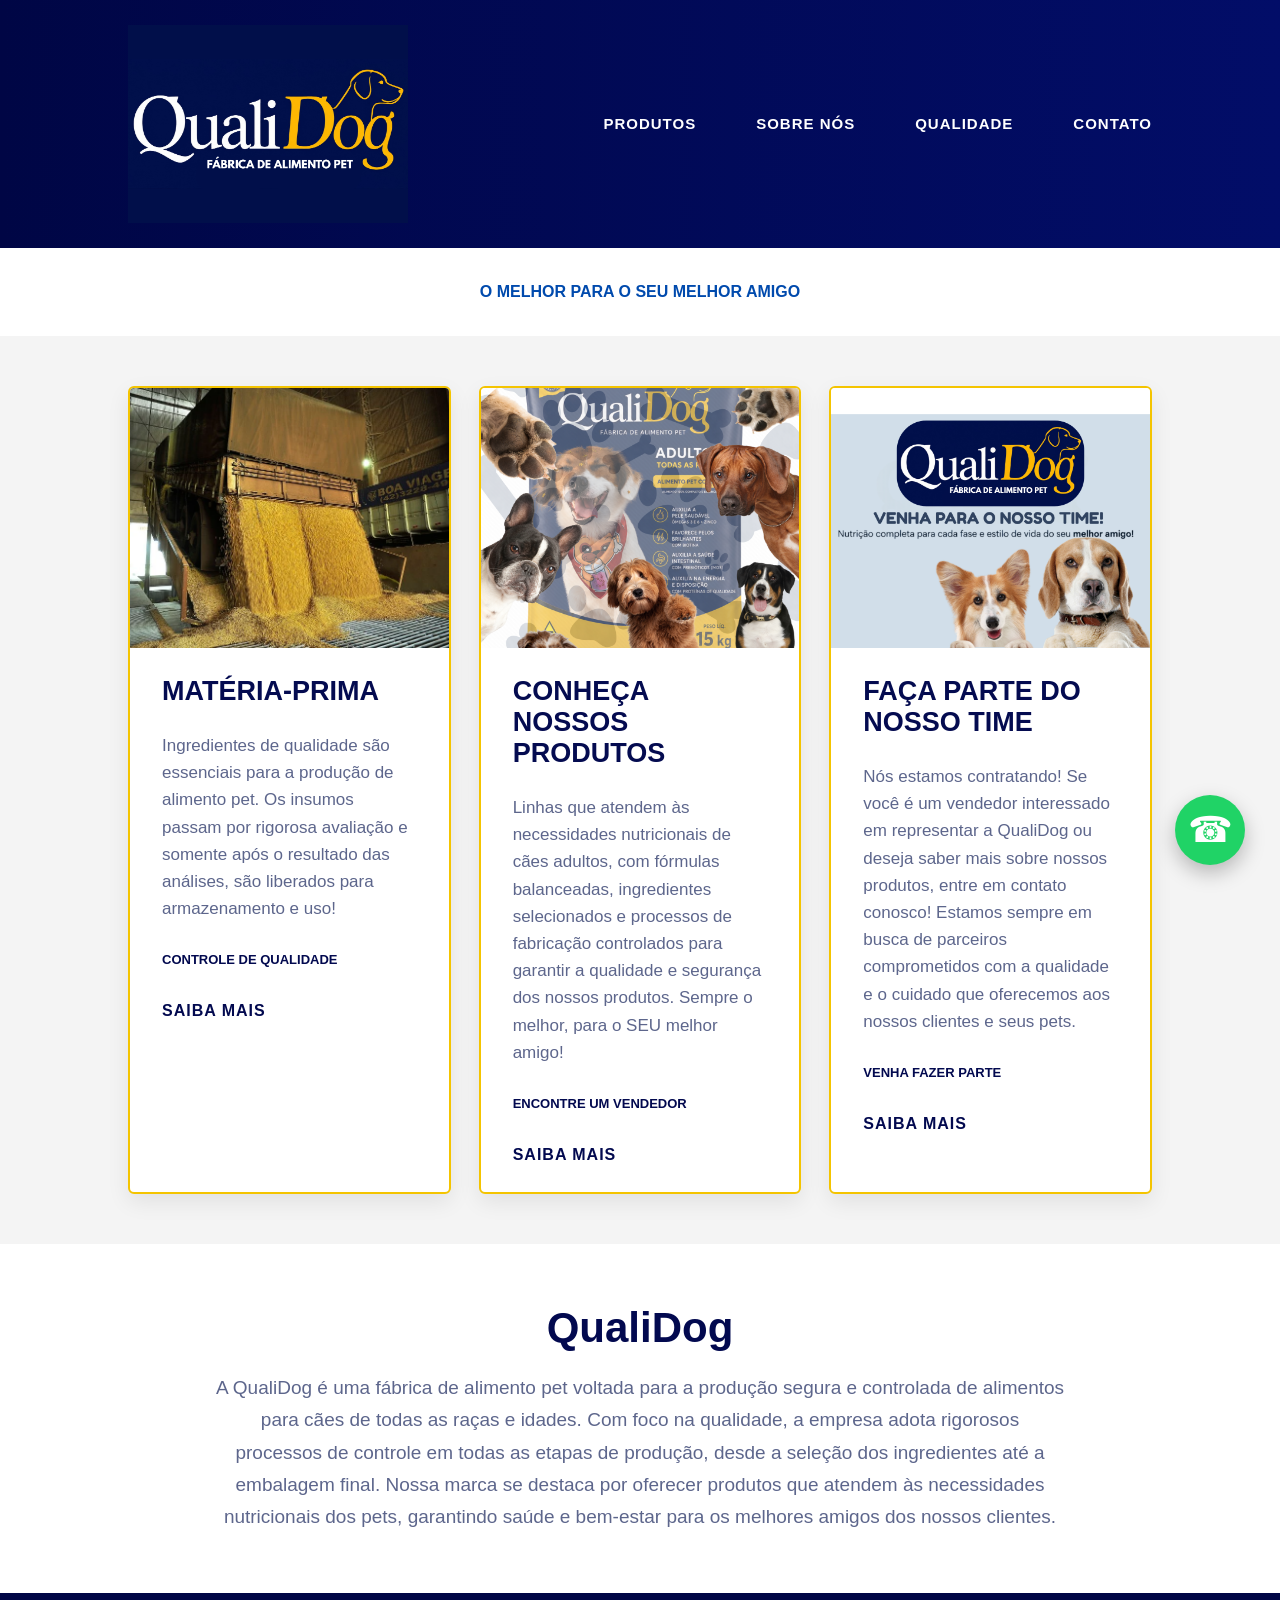
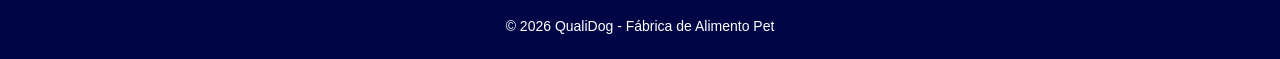
<file: index.html>
<!DOCTYPE html>
<html lang="pt-BR">
<head>
  <meta charset="UTF-8" />
  <meta name="viewport" content="width=device-width, initial-scale=1.0" />
  <title>QualiDog | Fábrica de Alimento Pet</title>

  <link rel="stylesheet" href="style.css" />
</head>
<body>

  <header class="topo">
    <div class="container header-content">
      <img src="logo.png" alt="Logo QualiDog" class="logo">

      <nav>
        <a href="produtos.html">PRODUTOS</a>
        <a href="sobre.html">SOBRE NÓS</a>
        <a href="qualidade.html">QUALIDADE</a>
        <a href="contato.html">CONTATO</a>
      </nav>
    </div>
  </header>

  <section class="breadcrumb">
    <span>O MELHOR PARA O SEU MELHOR AMIGO</span>
  </section>

  <main class="container" id="processos">
    <section class="cards">

      <div class="card">
        <img src="recepção.jpg" alt="MATÉRIA-PRIMA">
        <div class="conteudo">
          <h2>MATÉRIA-PRIMA</h2>
          <p>
            Ingredientes de qualidade são essenciais para a produção de alimento pet. Os insumos passam por rigorosa avaliação e somente após o resultado das análises, são liberados para armazenamento e uso!
                  </p>
          <span>CONTROLE DE QUALIDADE</span>
          <a href="controle de qualidade.html"> SAIBA MAIS </a>
        </div>
      </div>

      <div class="card">
        <img src="linhas.png" alt="ARMAZENAMENTO ">
        <div class="conteudo">
          <h2>CONHEÇA NOSSOS PRODUTOS </h2>
          <p> Linhas que atendem às necessidades nutricionais de cães adultos, com fórmulas balanceadas, ingredientes selecionados e processos de fabricação controlados para garantir a qualidade e segurança dos nossos produtos. Sempre o melhor, para o SEU melhor amigo!
          </p>
            
          <span> ENCONTRE UM VENDEDOR</span>
          <a href="vendedores.html">SAIBA MAIS</a>
        </div>
      </div>

      <div class="card">
        <img src="venha.png" alt="FAÇA PARTE DESSE TIME">
        <div class="conteudo">
          <h2>FAÇA PARTE DO NOSSO TIME</h2>
          <p>
            Nós estamos contratando!
            Se você é um vendedor interessado em representar a QualiDog ou deseja saber mais sobre nossos produtos, entre em contato conosco! Estamos sempre em busca de parceiros comprometidos com a qualidade e o cuidado que oferecemos aos nossos clientes e seus pets.
            </p>
        
           
          <span>VENHA FAZER PARTE</span>
          <a href="colaboradores.html">SAIBA MAIS</a>
        </div>
      </div>

    </section>
  </main>

  <section class="sobre" id="qualidade">
    <div class="container">
      <h1>QualiDog</h1>
      <p>
        A QualiDog é uma fábrica de alimento pet voltada para a produção segura e controlada de alimentos para cães de todas as raças e idades. Com foco na qualidade, a empresa adota rigorosos processos de controle em todas as etapas de produção, desde a seleção dos ingredientes até a embalagem final. Nossa marca se destaca por oferecer produtos que atendem às necessidades nutricionais dos pets, garantindo saúde e bem-estar para os melhores amigos dos nossos clientes.
      </p>
    </div>
  </section>

  <a class="whatsapp" href="https://wa.me/5535998294980" target="_blank">
    ☎
  </a>

  <footer id="contato">
    <p>© 2026 QualiDog - Fábrica de Alimento Pet</p>
  </footer>

  <script src="script.js"></script>
</body>
</html>
</file>
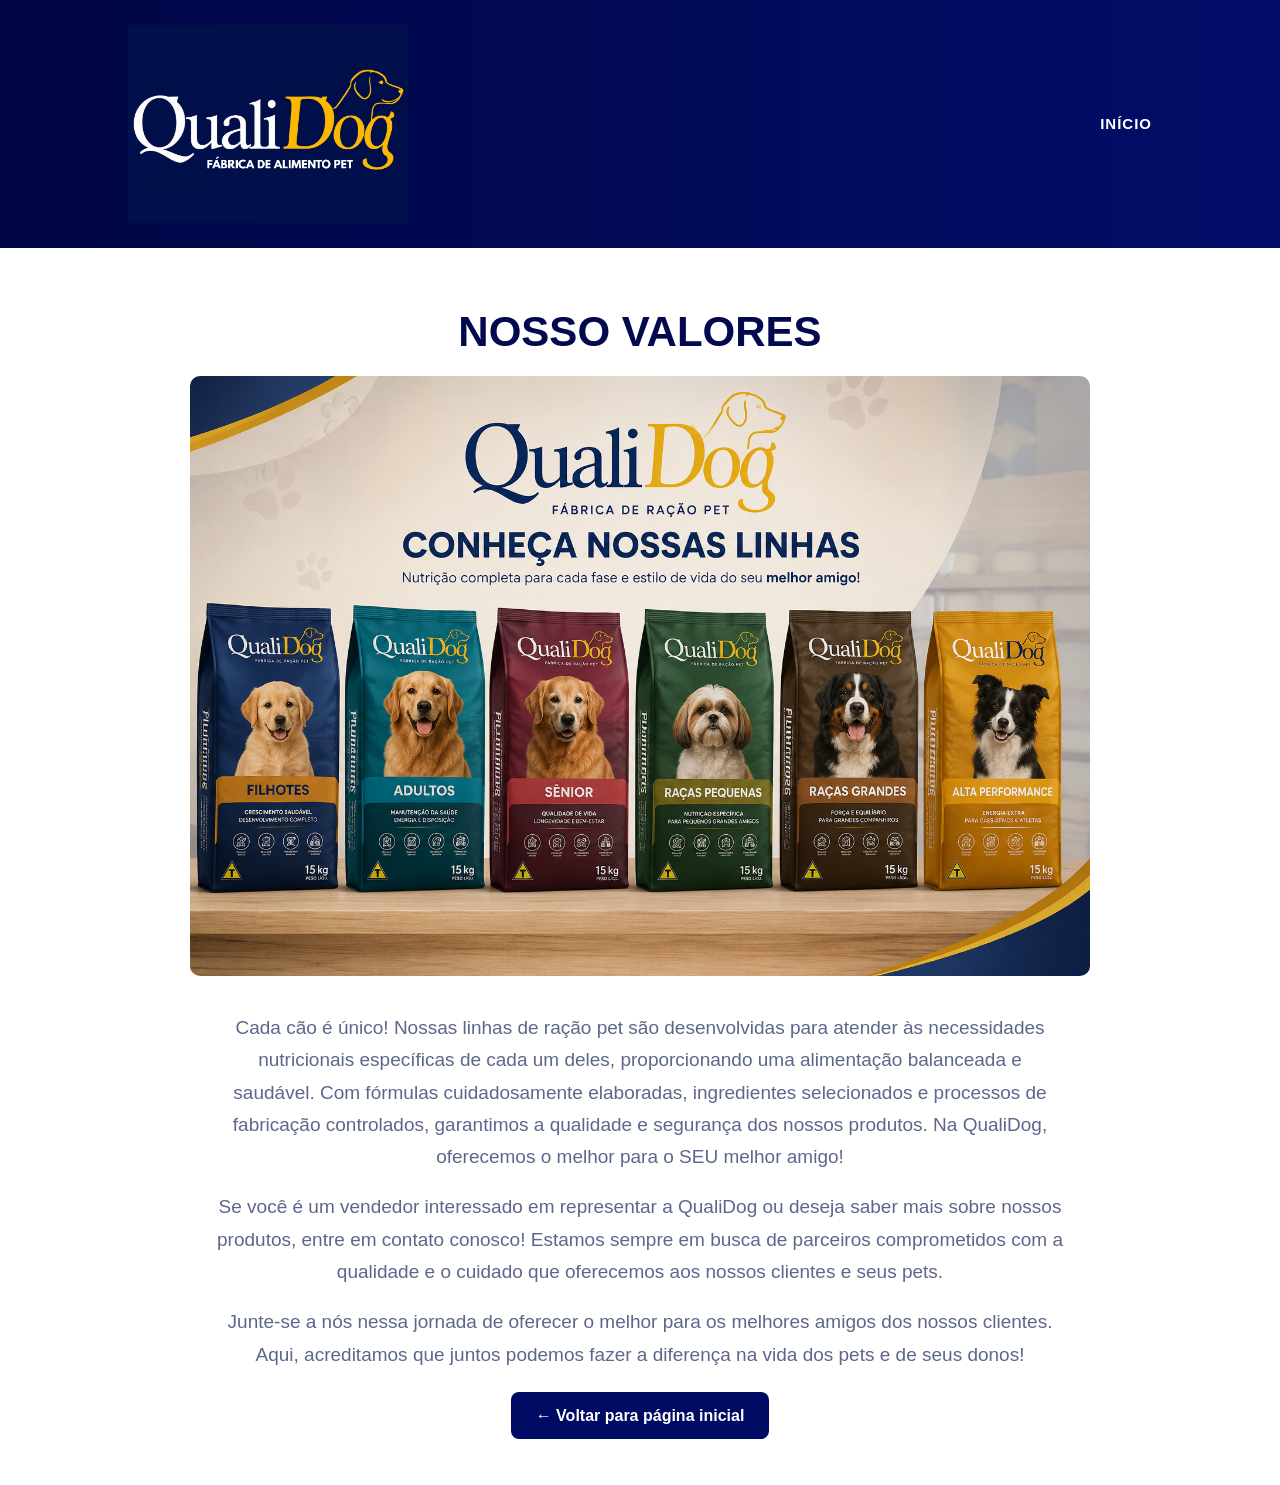
<file: armazenamento.html>
<!DOCTYPE html>
<html lang="pt-BR">

<head>
    <meta charset="UTF-8">
    <meta name="viewport" content="width=device-width, initial-scale=1.0">
    <title>Nossos valores</title>

    <link rel="stylesheet" href="style.css">
</head>

<body>

    <header class="topo">
        <div class="container header-content">

            <img src="logo.png" class="logo">

            <nav>
                <a href="index.html">INÍCIO</a>
            </nav>

        </div>
    </header>

    <section class="sobre">

        <div class="container">

            <h1>NOSSO VALORES</h1>

            <img src="rações.png" style="
                width:100%;
                max-width:900px;
                display:block;
                margin:auto;
                border-radius:10px;
            ">

            <br><br>

            <p>
               Cada cão é único! 
               Nossas linhas de ração pet são desenvolvidas para atender às necessidades nutricionais específicas de cada um deles, proporcionando uma alimentação balanceada e saudável. 
               Com fórmulas cuidadosamente elaboradas, ingredientes selecionados e processos de fabricação controlados, garantimos a qualidade e segurança dos nossos produtos. Na QualiDog, oferecemos o melhor para o SEU melhor amigo!
            </p>

            <br>

            <p> 
                Se você é um vendedor interessado em representar a QualiDog ou deseja saber mais sobre nossos produtos, entre em contato conosco! Estamos sempre em busca de parceiros comprometidos com a qualidade e o cuidado que oferecemos aos nossos clientes e seus pets.
            
            </p>

            <br>

            <p>
            Junte-se a nós nessa jornada de oferecer o melhor para os melhores amigos dos nossos clientes. Aqui, acreditamos que juntos podemos fazer a diferença na vida dos pets e de seus donos! 
            </p>

            <br><br>

            <a href="index.html" class="botao-voltar">
                ← Voltar para página inicial
            </a>

        </div>

    </section>

</body>
</html>
</file>
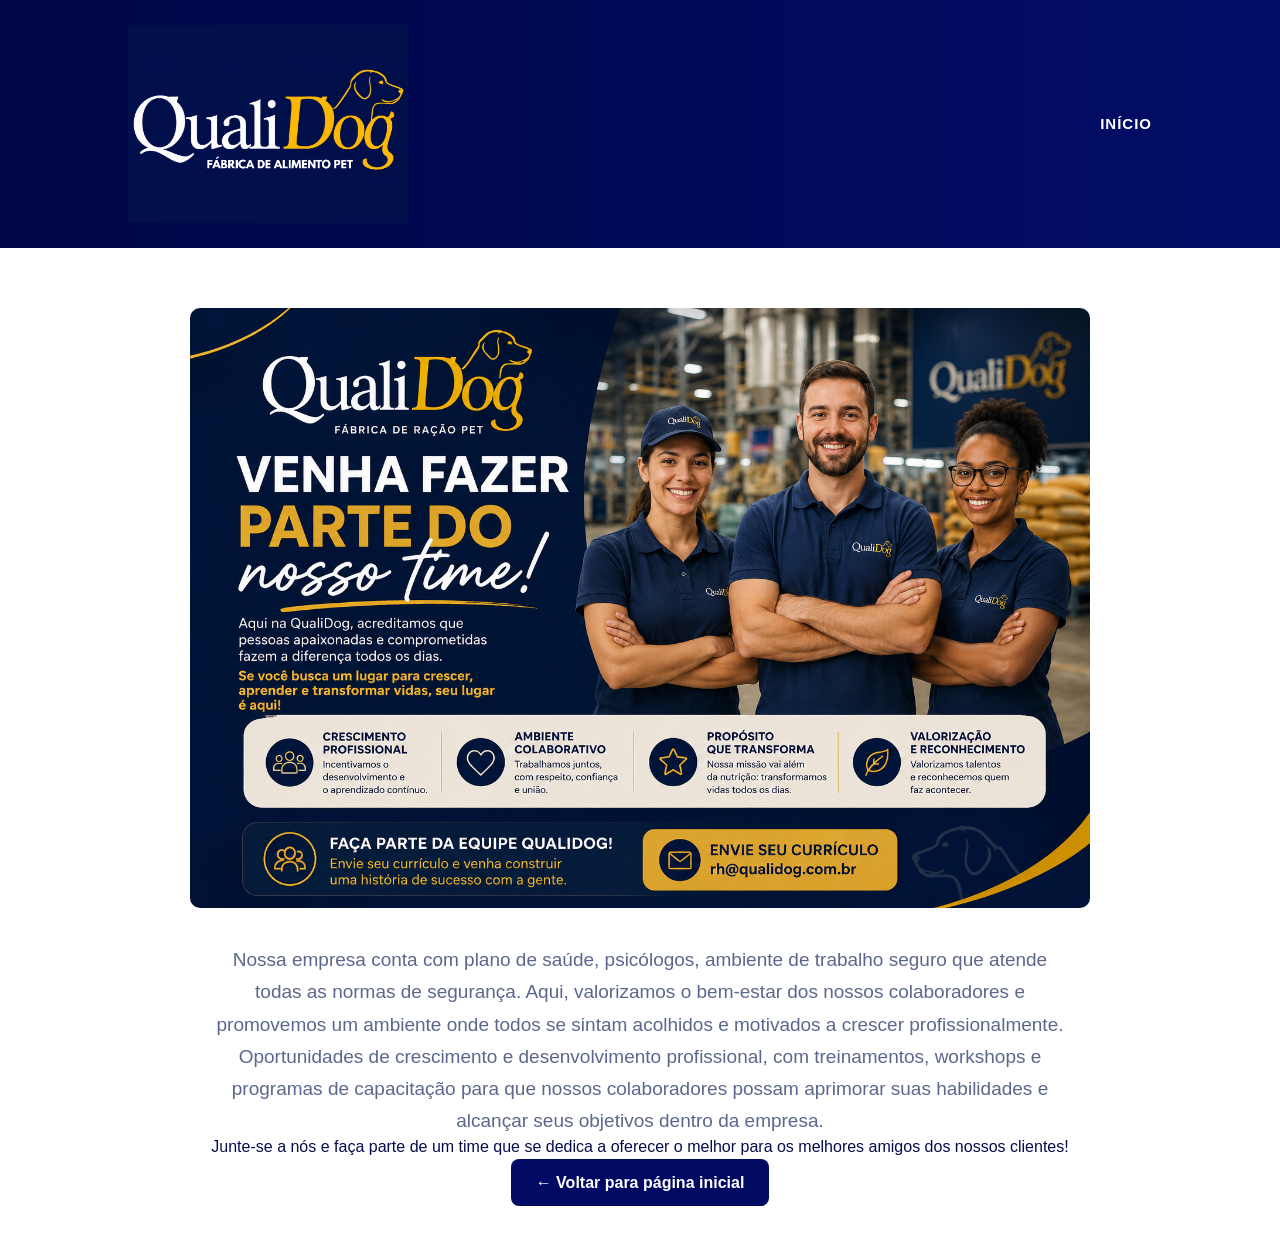
<file: colaboradores.html>
<!DOCTYPE html>
<html lang="pt-BR">

<head>
    <meta charset="UTF-8">
    <meta name="viewport" content="width=device-width, initial-scale=1.0">
    <title>Venha para nosso time</title>

    <link rel="stylesheet" href="style.css">
</head>

<body>

    <header class="topo">
        <div class="container header-content">

            <img src="logo.png" class="logo">

            <nav>
                <a href="index.html">INÍCIO</a>
            </nav>

        </div>
    </header>

    <section class="sobre">


            <img src="time.png" style="
                width:100%;
                max-width:900px;
                display:block;
                margin:auto;
                border-radius:10px;
            ">

            <br><br>

            <p>
               Nossa empresa conta com plano de saúde, psicólogos, ambiente de trabalho seguro que atende todas as normas de segurança. Aqui, valorizamos o bem-estar dos nossos colaboradores e promovemos um ambiente onde todos se sintam acolhidos e motivados a crescer profissionalmente. 
               <p> 
                Oportunidades de crescimento e desenvolvimento profissional, com treinamentos, workshops e programas de capacitação para que nossos colaboradores possam aprimorar suas habilidades e alcançar seus objetivos dentro da empresa.
               </p>
               Junte-se a nós e faça parte de um time que se dedica a oferecer o melhor para os melhores amigos dos nossos clientes!

            <br><br>

            <a href="index.html" class="botao-voltar">
                ← Voltar para página inicial
            </a>

        </div>

    </section>

</body>
</html>
</file>
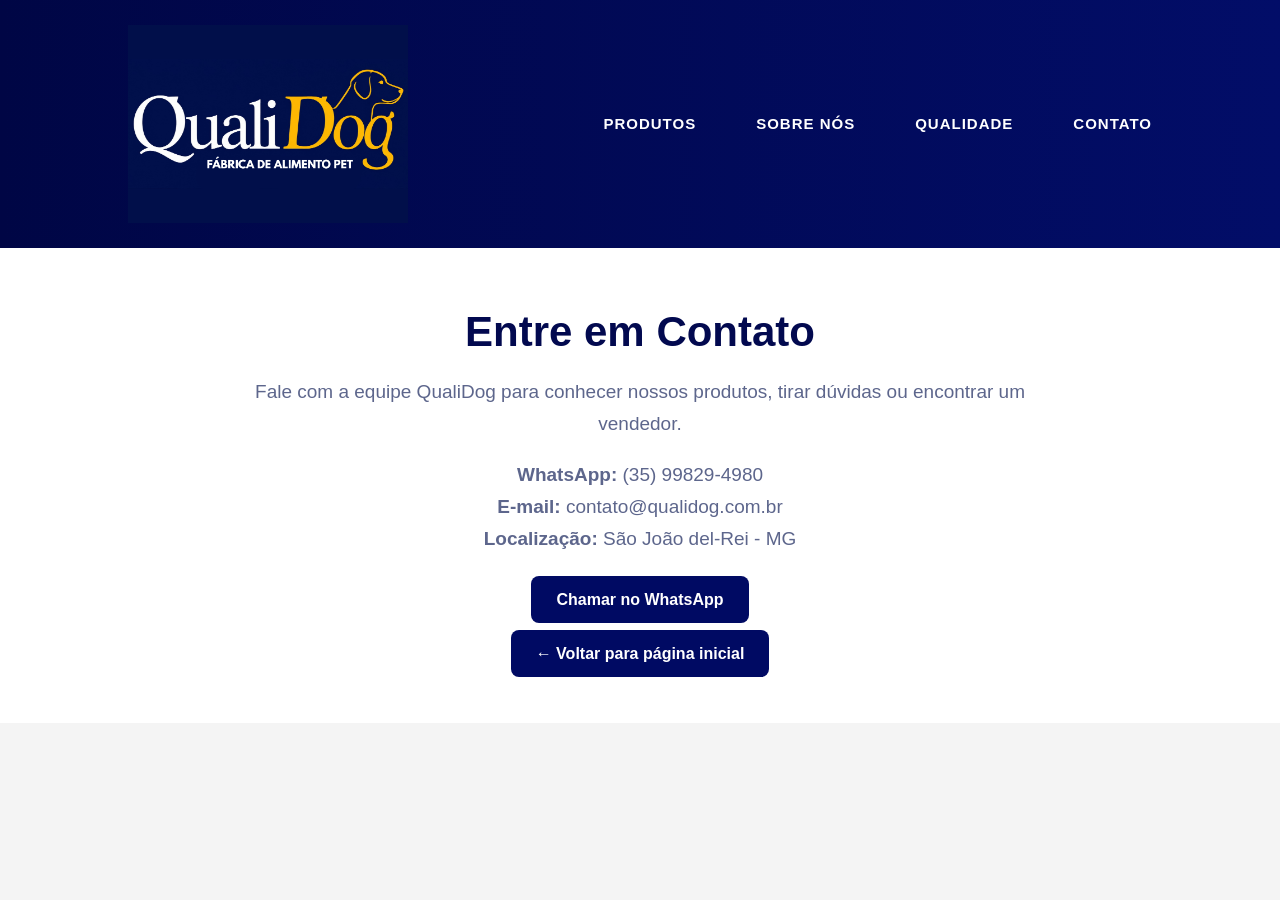
<file: contato.html>
<!DOCTYPE html>
<html lang="pt-BR">
<head>
  <meta charset="UTF-8">
  <meta name="viewport" content="width=device-width, initial-scale=1.0">
  <title>Contato | QualiDog</title>
  <link rel="stylesheet" href="style.css">
</head>
<body>

<header class="topo">
  <div class="container header-content">
    <img src="logo.png" class="logo">
    <nav>
      <a href="produtos.html">PRODUTOS</a>
      <a href="sobre.html">SOBRE NÓS</a>
      <a href="qualidade.html">QUALIDADE</a>
      <a href="contato.html">CONTATO</a>
    </nav>
  </div>
</header>

<section class="sobre">
  <div class="container">
    <h1>Entre em Contato</h1>

    <p>
      Fale com a equipe QualiDog para conhecer nossos produtos, tirar dúvidas
      ou encontrar um vendedor.
    </p>

    <br>

    <p><strong>WhatsApp:</strong> (35) 99829-4980</p>
    <p><strong>E-mail:</strong> contato@qualidog.com.br</p>
    <p><strong>Localização:</strong> São João del-Rei - MG</p>

    <br><br>

    <a href="https://wa.me/5535998294980" class="botao-voltar" target="_blank">
      Chamar no WhatsApp
    </a>

    <br><br><br>

    <a href="index.html" class="botao-voltar">← Voltar para página inicial</a>
  </div>
</section>

</body>
</html>
</file>
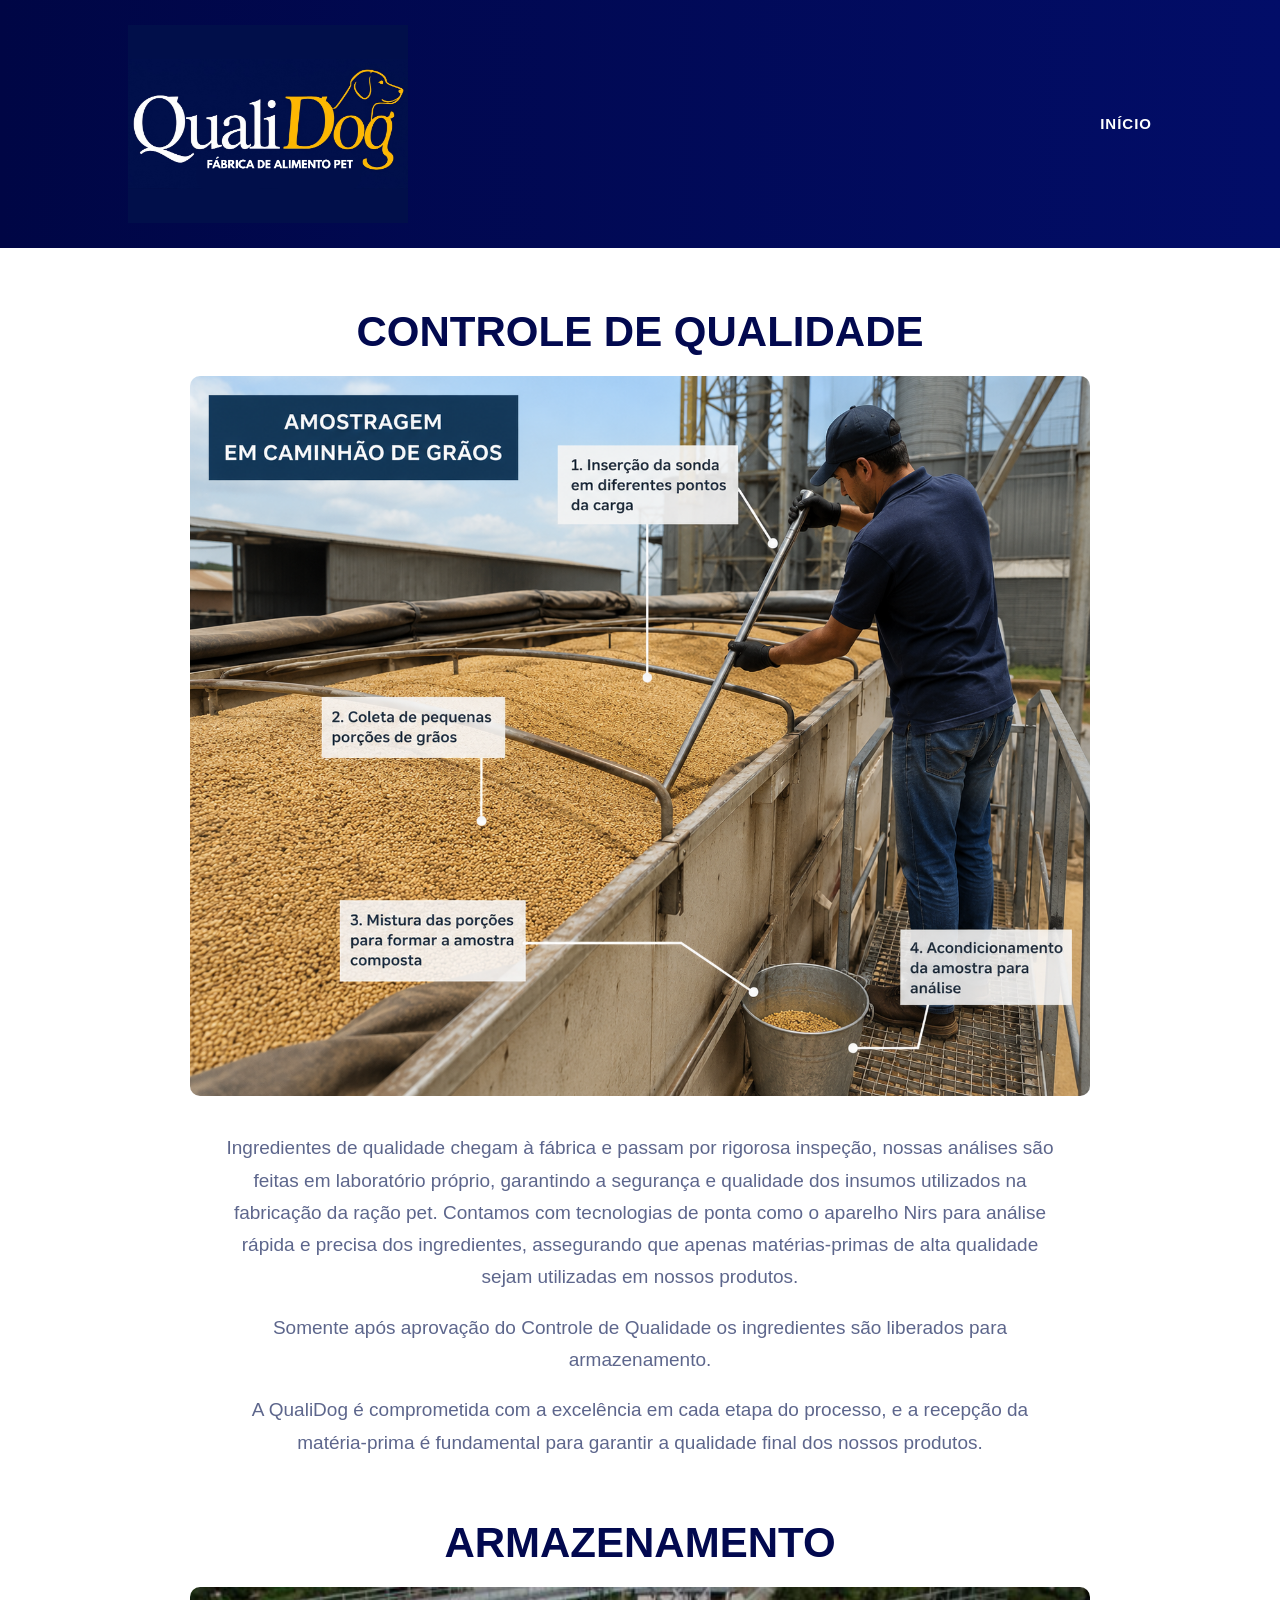
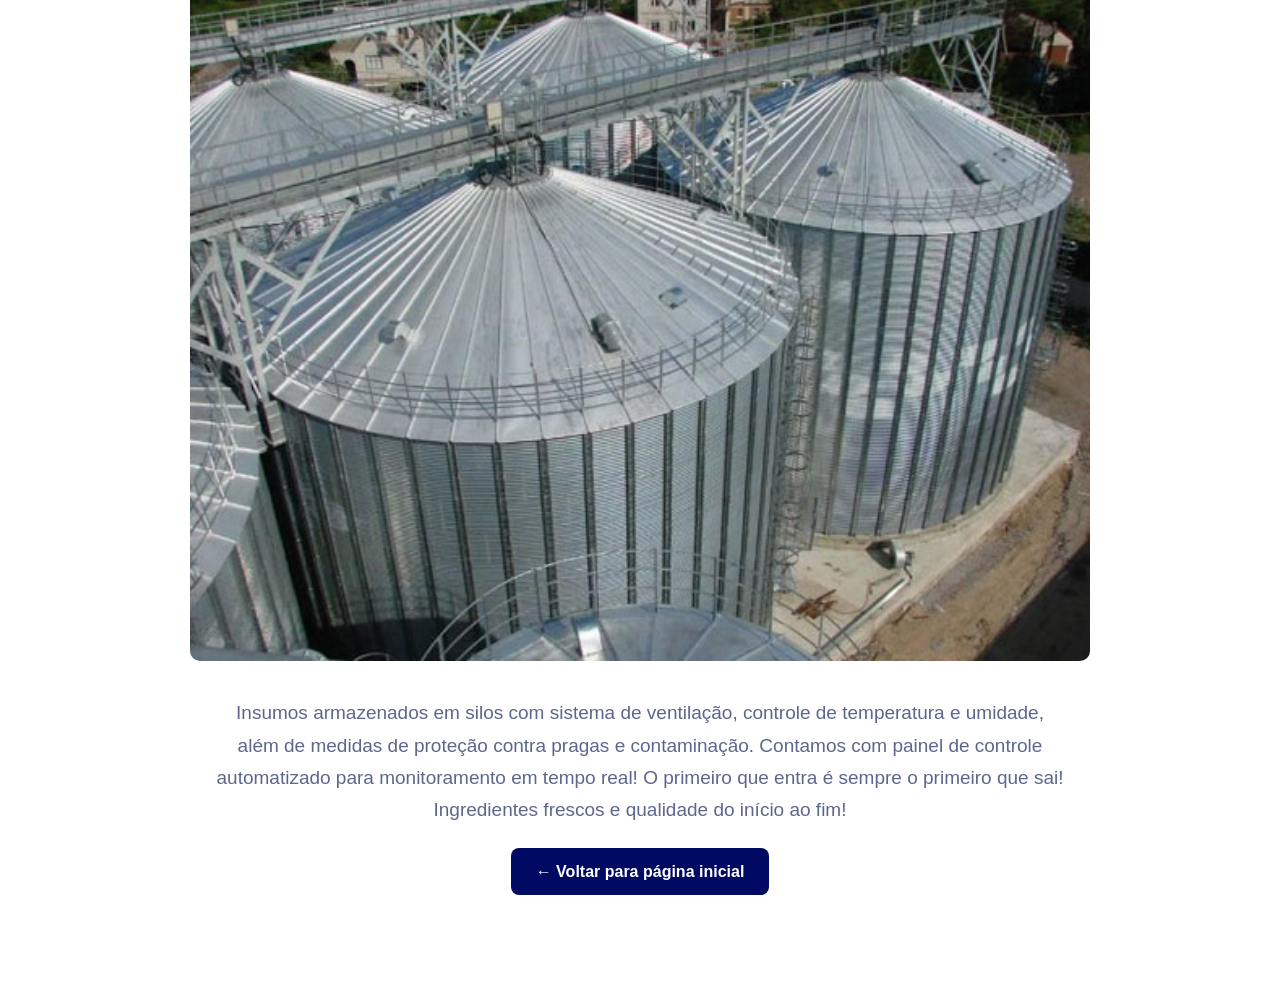
<file: controle de qualidade.html>
<!DOCTYPE html>
<html lang="pt-BR">

<head>
    <meta charset="UTF-8">
    <meta name="viewport" content="width=device-width, initial-scale=1.0">
    <title>Controle de qualidade</title>

    <link rel="stylesheet" href="style.css">
</head>

<body>

    <header class="topo">
        <div class="container header-content">

            <img src="logo.png" class="logo">

            <nav>
                <a href="index.html">INÍCIO</a>
            </nav>

        </div>
    </header>

    <section class="sobre">

        <div class="container">

            <h1>CONTROLE DE QUALIDADE</h1>

            <img src="amostra.png" style="
                width:100%;
                max-width:900px;
                display:block;
                margin:auto;
                border-radius:10px;
            ">

            <br><br>

            <p>
                Ingredientes de qualidade chegam à fábrica e passam por rigorosa inspeção, nossas análises são feitas em laboratório próprio, garantindo a segurança e qualidade dos insumos utilizados na fabricação da ração pet. Contamos com tecnologias de ponta como o aparelho Nirs para análise rápida e precisa dos ingredientes, assegurando que apenas matérias-primas de alta qualidade sejam utilizadas em nossos produtos.
            </p>

            <br>

            <p> 
                Somente após aprovação do Controle de Qualidade os ingredientes são liberados para armazenamento. 
            
            </p>

            <br>

            <p>
                A QualiDog é comprometida com a excelência em cada etapa do processo, e a recepção da matéria-prima é fundamental para garantir a qualidade final dos nossos produtos. 
            </p>

<!DOCTYPE html>
<html lang="pt-BR">

<head>
    <meta charset="UTF-8">
    <meta name="viewport" content="width=device-width, initial-scale=1.0">
    <title>Controle de qualidade</title>

    <link rel="stylesheet" href="style.css">
</head>


        </div>
    </header>

    <section class="sobre">

        <div class="container">

            <h1>ARMAZENAMENTO</h1>

            <img src="armazenamento.jpg" style="
                width:100%;
                max-width:900px;
                display:block;
                margin:auto;
                border-radius:10px;
            ">

            <br><br>

            <p>
                Insumos armazenados em silos com sistema de ventilação, controle de temperatura e umidade, além de medidas de proteção contra pragas e contaminação. Contamos com painel de controle automatizado para monitoramento em tempo real!
                O primeiro que entra é sempre o primeiro que sai!
            <p> 
                Ingredientes frescos e qualidade do início ao fim!
            </p>
            
            <br><br>

            <a href="index.html" class="botao-voltar">
                ← Voltar para página inicial
            </a>

        </div>

    </section>

</body>
</html>
</file>
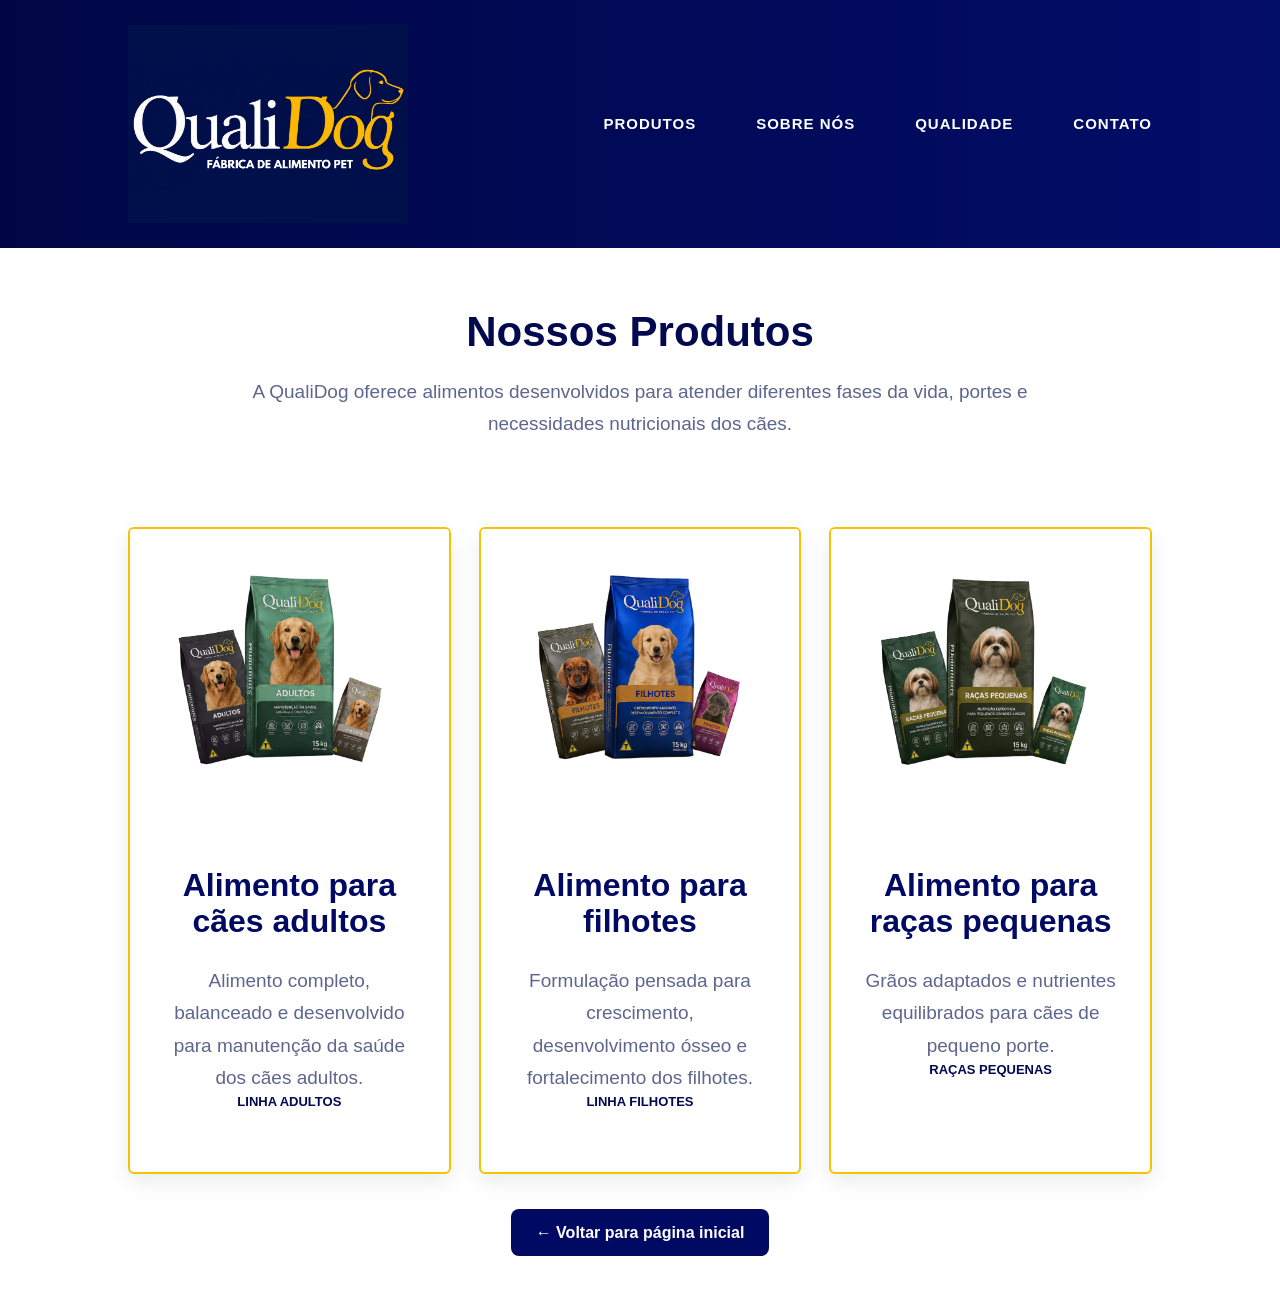
<file: produtos.html>
<!DOCTYPE html>
<html lang="pt-BR">
<head>
  <meta charset="UTF-8">
  <meta name="viewport" content="width=device-width, initial-scale=1.0">
  <title>Produtos | QualiDog</title>
  <link rel="stylesheet" href="style.css">
</head>
<body>

<header class="topo">
  <div class="container header-content">
    <img src="logo.png" class="logo">
    <nav>
      <a href="produtos.html">PRODUTOS</a>
      <a href="sobre.html">SOBRE NÓS</a>
      <a href="qualidade.html">QUALIDADE</a>
      <a href="contato.html">CONTATO</a>
    </nav>
  </div>
</header>

<section class="sobre">
  <div class="container">
    <h1>Nossos Produtos</h1>
    <p>
      A QualiDog oferece alimentos desenvolvidos para atender diferentes fases da vida,
      portes e necessidades nutricionais dos cães.
    </p>

    <br><br>

    <div class="cards">
      <div class="card">
        <img src="adulto.png" alt="Linha de rações QualiDog">
        <div class="conteudo">
          <h2>Alimento para cães adultos</h2>
          <p>Alimento completo, balanceado e desenvolvido para manutenção da saúde dos cães adultos.</p>
          <span>LINHA ADULTOS</span>
        </div>
      </div>

      <div class="card">
        <img src="filhote.png" alt="Linha de rações QualiDog">
        <div class="conteudo">
          <h2>Alimento para filhotes</h2>
          <p>Formulação pensada para crescimento, desenvolvimento ósseo e fortalecimento dos filhotes.</p>
          <span>LINHA FILHOTES</span>
        </div>
      </div>

      <div class="card">
        <img src="pequenas.png" alt="Linha de rações QualiDog">
        <div class="conteudo">
          <h2>Alimento para raças pequenas</h2>
          <p>Grãos adaptados e nutrientes equilibrados para cães de pequeno porte.</p>
          <span>RAÇAS PEQUENAS</span>
        </div>
      </div>
    </div>

    <a href="index.html" class="botao-voltar">← Voltar para página inicial</a>
  </div>
</section>

</body>
</html>
</file>
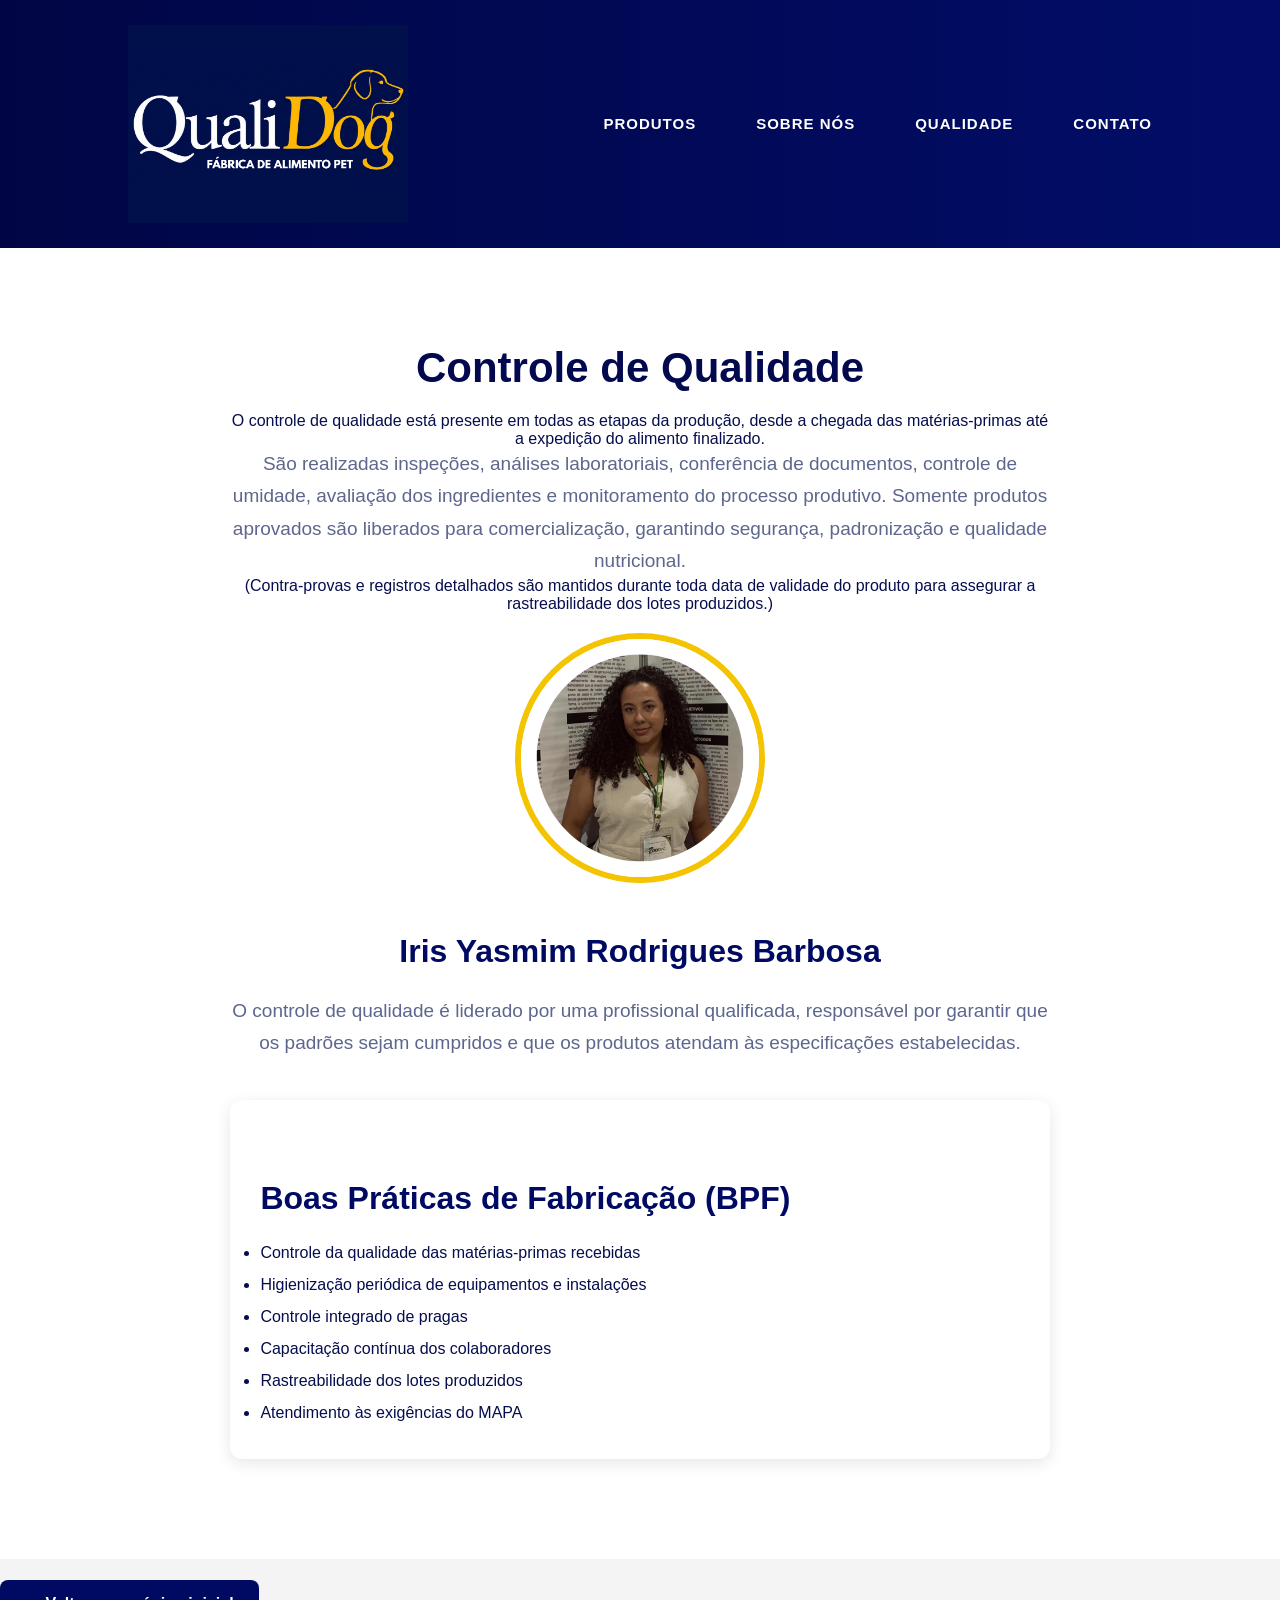
<file: qualidade.html>
<!DOCTYPE html>
<html lang="pt-BR">
<head>
  <meta charset="UTF-8">
  <meta name="viewport" content="width=device-width, initial-scale=1.0">
  <title>Qualidade | QualiDog</title>
  <link rel="stylesheet" href="style.css">
</head>
<body>

<header class="topo">
  <div class="container header-content">
    <img src="logo.png" class="logo">
    <nav>
      <a href="produtos.html">PRODUTOS</a>
      <a href="sobre.html">SOBRE NÓS</a>
      <a href="qualidade.html">QUALIDADE</a>
      <a href="contato.html">CONTATO</a>
    </nav>
  </div>
</header>





<section class="sobre">
  <div class="container">
    <br><br>

   
    <div class="container">

        <h1>Controle de Qualidade</h1>

        O controle de qualidade está presente em todas as etapas da produção,
      desde a chegada das matérias-primas até a expedição do alimento finalizado.
    <p>
      São realizadas inspeções, análises laboratoriais, conferência de documentos,
      controle de umidade, avaliação dos ingredientes e monitoramento do processo produtivo.
      Somente produtos aprovados são liberados para comercialização, garantindo
      segurança, padronização e qualidade nutricional.
      </p>  (Contra-provas e registros detalhados são mantidos durante toda data de validade do produto para assegurar a rastreabilidade dos lotes produzidos.)

        <img src="iris.png" alt="Responsável pela Qualidade" class="foto-responsavel">

        <h2>Iris Yasmim Rodrigues Barbosa</h2>

        <p>
            O controle de qualidade é liderado por uma profissional qualificada,
            responsável por garantir que os padrões sejam cumpridos e que os produtos
            atendam às especificações estabelecidas.
        </p>

        <div class="bpf-box">

            <h2>Boas Práticas de Fabricação (BPF)</h2>

            <ul>
                <li>Controle da qualidade das matérias-primas recebidas</li>
                <li>Higienização periódica de equipamentos e instalações</li>
                <li>Controle integrado de pragas</li>
                <li>Capacitação contínua dos colaboradores</li>
                <li>Rastreabilidade dos lotes produzidos</li>
                <li>Atendimento às exigências do MAPA</li>
            </ul>

        </div>

    </div>

</section>  
   
            <br><br>

    <a href="index.html" class="botao-voltar">← Voltar para página inicial</a>
  </div>
</section>



</body>
</html>
</file>
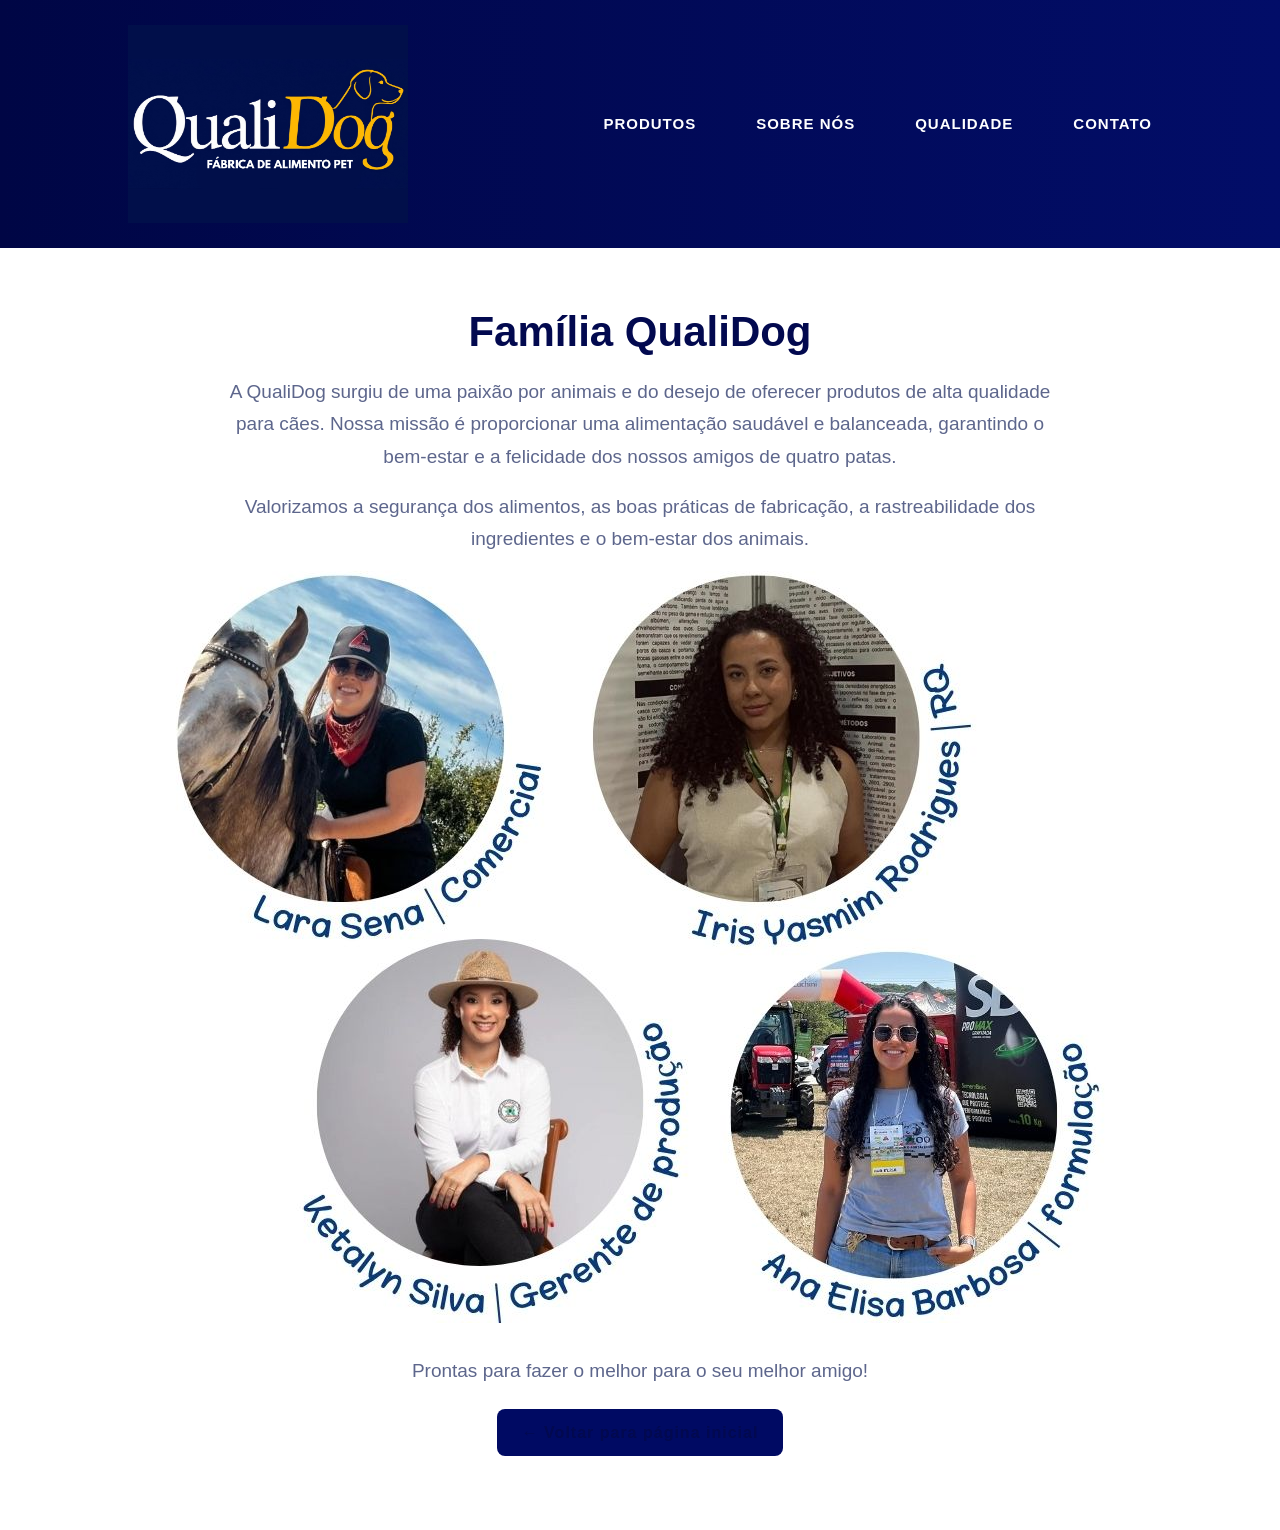
<file: sobre nós.html>
<!DOCTYPE html>
<html lang="pt-BR">
<head>
  <meta charset="UTF-8">
  <meta name="viewport" content="width=device-width, initial-scale=1.0">
  <title>Sobre Nós | QualiDog</title>
  <link rel="stylesheet" href="style.css">
</head>
<body>

<header class="topo">
  <div class="container header-content">
    <img src="logo.png" class="logo">
    <nav>
      <a href="produtos.html">PRODUTOS</a>
      <a href="sobre.html">SOBRE NÓS</a>
      <a href="qualidade.html">QUALIDADE</a>
      <a href="contato.html">CONTATO</a>
    </nav>
  </div>
</header>

<section class="sobre">
  <div class="container">
    <h1>Família QualiDog</h1>

    <p> A QualiDog surgiu de uma paixão por animais e do desejo de oferecer produtos de alta qualidade para cães. Nossa missão é proporcionar uma alimentação saudável e balanceada, garantindo o bem-estar e a felicidade dos nossos amigos de quatro patas.</p>
    </p>

    <br>

    <p>
      Valorizamos a segurança dos alimentos, as boas práticas de fabricação,
      a rastreabilidade dos ingredientes e o bem-estar dos animais.
    </p>

            <img src="nós.jpg">
        <div class="conteudo">
            <p> Prontas para fazer o melhor para o seu melhor amigo!
            </p>
    <br><br>

    <a href="index.html" class="botao-voltar">← Voltar para página inicial</a>
  </div>
</section>

</body>
</html>
</file>
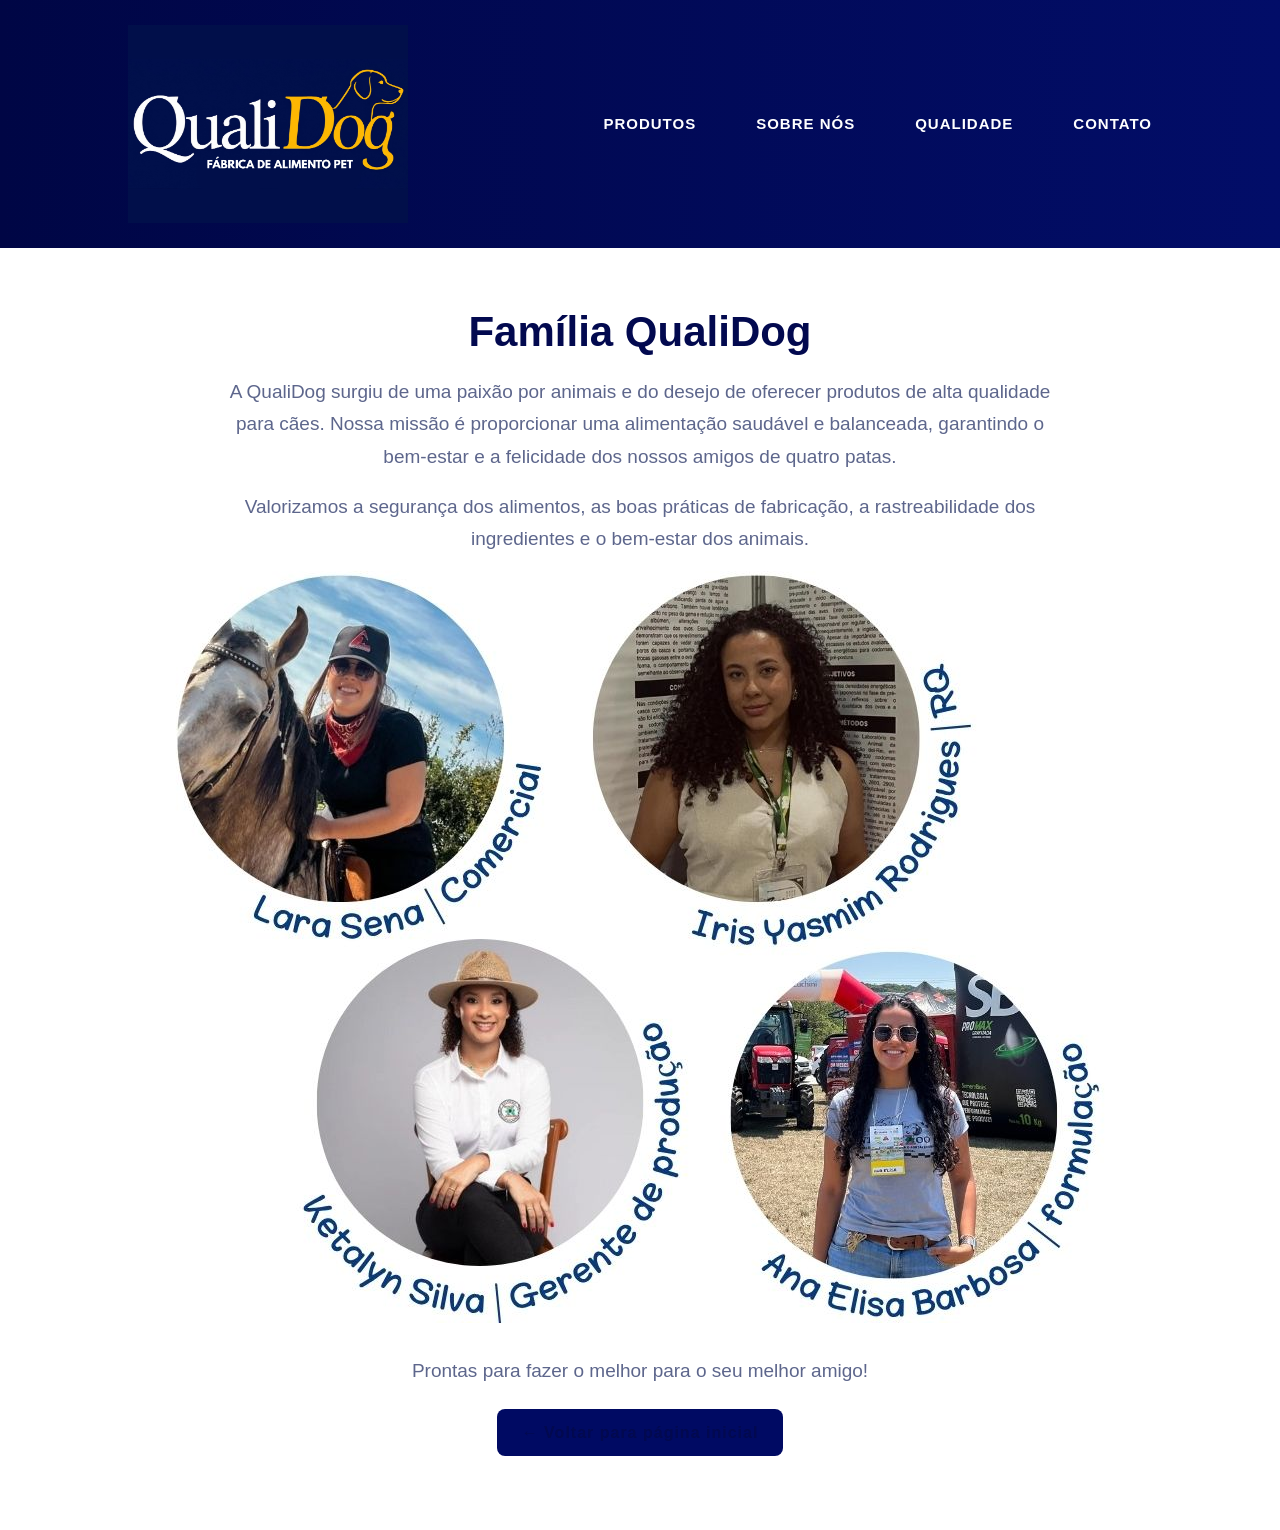
<file: sobre.html>
<!DOCTYPE html>
<html lang="pt-BR">
<head>
  <meta charset="UTF-8">
  <meta name="viewport" content="width=device-width, initial-scale=1.0">
  <title>Sobre Nós | QualiDog</title>
  <link rel="stylesheet" href="style.css">
</head>
<body>

<header class="topo">
  <div class="container header-content">
    <img src="logo.png" class="logo">
    <nav>
      <a href="produtos.html">PRODUTOS</a>
      <a href="sobre.html">SOBRE NÓS</a>
      <a href="qualidade.html">QUALIDADE</a>
      <a href="contato.html">CONTATO</a>
    </nav>
  </div>
</header>

<section class="sobre">
  <div class="container">
    <h1>Família QualiDog</h1>

    <p> A QualiDog surgiu de uma paixão por animais e do desejo de oferecer produtos de alta qualidade para cães. Nossa missão é proporcionar uma alimentação saudável e balanceada, garantindo o bem-estar e a felicidade dos nossos amigos de quatro patas.</p>
    </p>

    <br>

    <p>
      Valorizamos a segurança dos alimentos, as boas práticas de fabricação,
      a rastreabilidade dos ingredientes e o bem-estar dos animais.
    </p>

            <img src="nós.jpg">
        <div class="conteudo">
            <p> Prontas para fazer o melhor para o seu melhor amigo!
            </p>
    <br><br>

    <a href="index.html" class="botao-voltar">← Voltar para página inicial</a>
  </div>
</section>

</body>
</html>
</file>
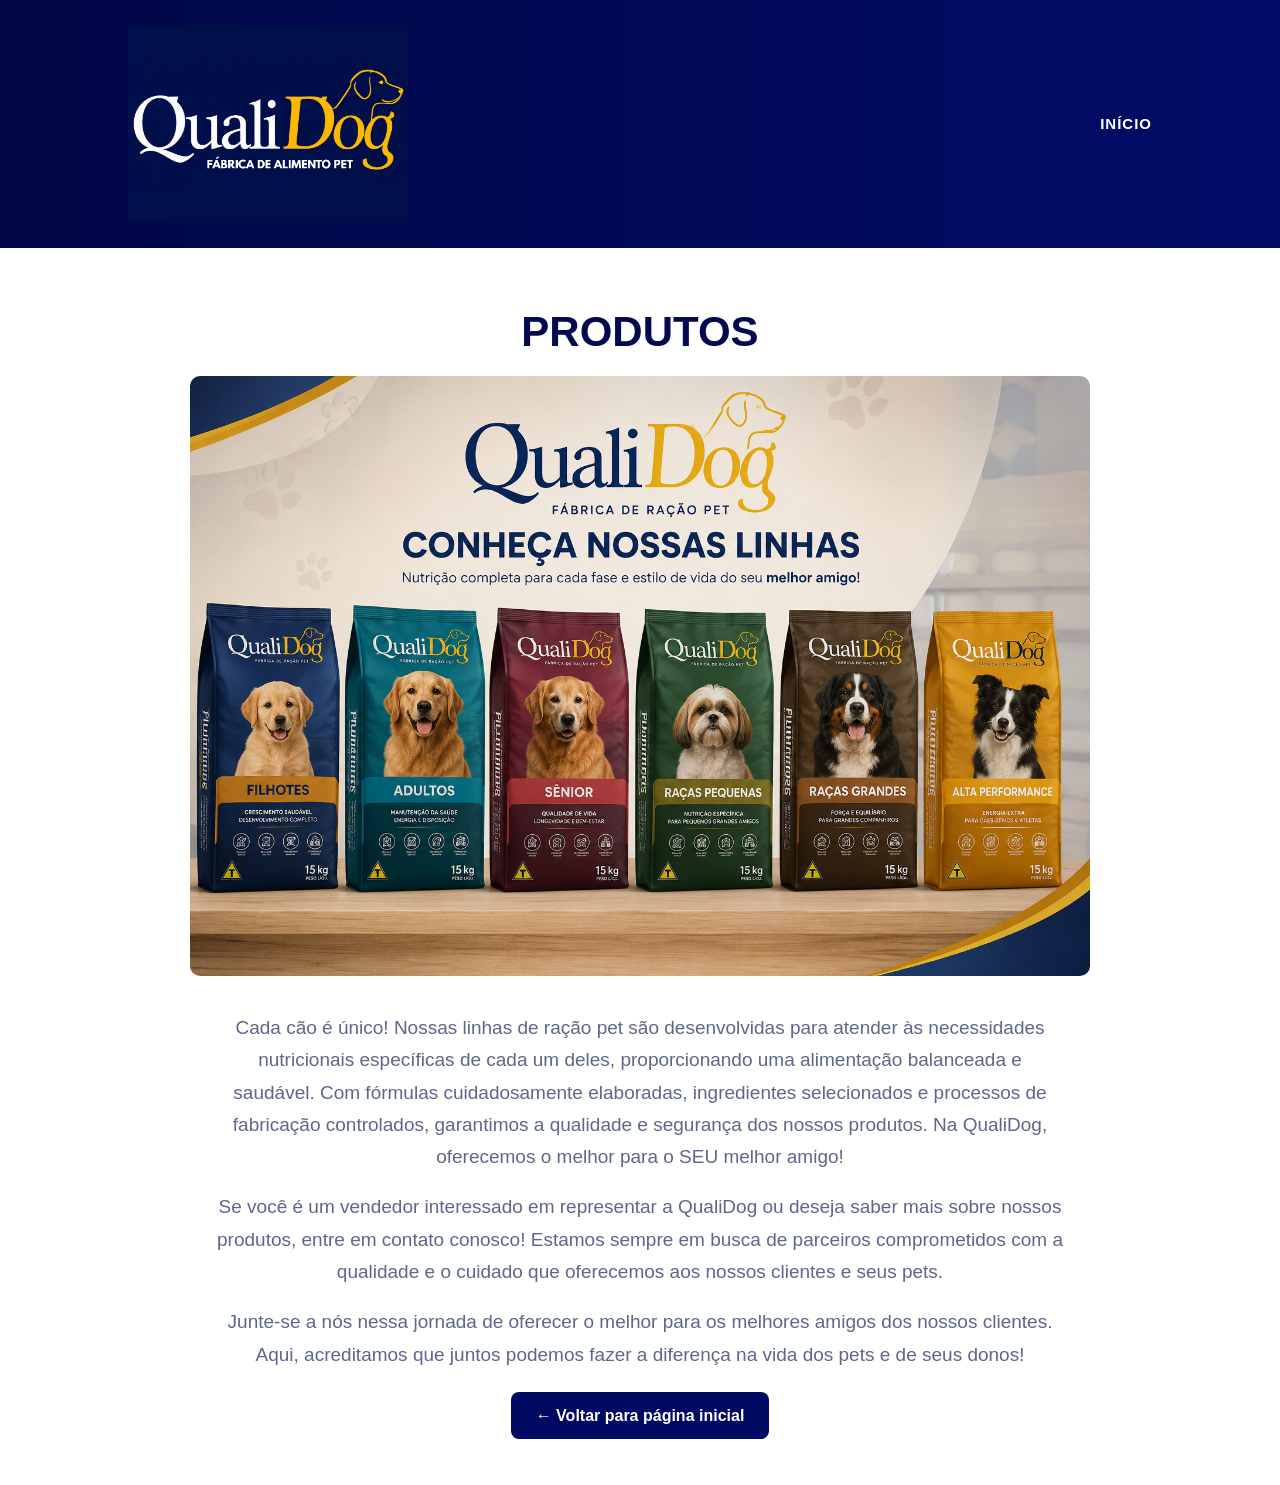
<file: vendedores.html>
<!DOCTYPE html>
<html lang="pt-BR">

<head>
    <meta charset="UTF-8">
    <meta name="viewport" content="width=device-width, initial-scale=1.0">
    <title>Produtos</title>

    <link rel="stylesheet" href="style.css">
</head>

<body>

    <header class="topo">
        <div class="container header-content">

            <img src="logo.png" class="logo">

            <nav>
                <a href="index.html">INÍCIO</a>
            </nav>

        </div>
    </header>

    <section class="sobre">

        <div class="container">

            <h1>PRODUTOS</h1>

            <img src="rações.png" style="
                width:100%;
                max-width:900px;
                display:block;
                margin:auto;
                border-radius:10px;
            ">

            <br><br>

            <p>
               Cada cão é único! 
               Nossas linhas de ração pet são desenvolvidas para atender às necessidades nutricionais específicas de cada um deles, proporcionando uma alimentação balanceada e saudável. 
               Com fórmulas cuidadosamente elaboradas, ingredientes selecionados e processos de fabricação controlados, garantimos a qualidade e segurança dos nossos produtos. Na QualiDog, oferecemos o melhor para o SEU melhor amigo!
            </p>

            <br>

            <p> 
                Se você é um vendedor interessado em representar a QualiDog ou deseja saber mais sobre nossos produtos, entre em contato conosco! Estamos sempre em busca de parceiros comprometidos com a qualidade e o cuidado que oferecemos aos nossos clientes e seus pets.
            
            </p>

            <br>

            <p>
            Junte-se a nós nessa jornada de oferecer o melhor para os melhores amigos dos nossos clientes. Aqui, acreditamos que juntos podemos fazer a diferença na vida dos pets e de seus donos! 
            </p>

            <br><br>

            <a href="index.html" class="botao-voltar">
                ← Voltar para página inicial
            </a>

        </div>

    </section>

</body>
</html>
</file>
<file: style.css>
* {
  margin: 0;
  padding: 0;
  box-sizing: border-box;
}

body {
  font-family: Arial, Helvetica, sans-serif;
  background: #f4f4f4;
  color: #060d4d;
}

.container {
  width: 80%;
  max-width: 1500px;
  margin: auto;
}

.topo {
  background: linear-gradient(90deg, #000645, #020d68);
  padding: 25px 0;
}

.header-content {
  display: flex;
  align-items: center;
  justify-content: space-between;
}

.logo {
  width: 280px;
}

nav {
  display: flex;
  gap: 60px;
}

nav a {
  color: white;
  text-decoration: none;
  font-size: 15px;
  font-weight: 700;
  letter-spacing: 1px;
}

nav a:hover {
  color: #f4c400;
}

.breadcrumb {
  background: white;
  padding: 35px 0;
  text-align: center;
  color: #004aad;
  font-weight: 700;
}

.breadcrumb strong {
  margin: 0 15px;
  color: #00125c;
}

.cards {
  display: grid;
  grid-template-columns: repeat(3, 1fr);
  gap: 28px;
  padding: 50px 0;
}

.card {
  background: white;
  border: 2px solid #f4c400;
  border-radius: 6px;
  overflow: hidden;
  box-shadow: 0 8px 22px rgba(0, 0, 0, 0.08);
}

.card img {
  width: 100%;
  height: 260px;
  object-fit: cover;
  display: block;
}

.conteudo {
  padding: 28px 32px;
}

.conteudo h2 {
  font-size: 27px;
  line-height: 1.15;
  margin-bottom: 25px;
  color: #040b50;
}

.conteudo p {
  font-size: 17px;
  line-height: 1.6;
  color: #5d668c;
  margin-bottom: 30px;
}

.conteudo span {
  display: block;
  font-size: 13px;
  font-weight: 800;
  color: #02094f;
  margin-bottom: 35px;
}

.conteudo a {
  color: #02094f;
  text-decoration: none;
  font-weight: 800;
  letter-spacing: 1px;
}

.sobre {
  background: white;
  padding: 60px 0;
  text-align: center;
}

.sobre h1 {
  font-size: 42px;
  margin-bottom: 20px;
  color: #02094f;
}

.sobre p {
  max-width: 850px;
  margin: auto;
  font-size: 19px;
  line-height: 1.7;
  color: #5d668c;
}

.whatsapp {
  position: fixed;
  right: 35px;
  bottom: 35px;
  width: 70px;
  height: 70px;
  background: #20d366;
  color: white;
  border-radius: 50%;
  display: flex;
  align-items: center;
  justify-content: center;
  text-decoration: none;
  font-size: 36px;
  box-shadow: 0 8px 20px rgba(0,0,0,0.25);
}

footer {
  background: #000645;
  color: white;
  text-align: center;
  padding: 25px;
  font-size: 14px;
}

@media (max-width: 900px) {
  .header-content {
    flex-direction: column;
    gap: 25px;
  }

  nav {
    gap: 20px;
    flex-wrap: wrap;
    justify-content: center;
  }

  .cards {
    grid-template-columns: 1fr;
  }

  .logo {
    width: 240px;
  }

  .container {
    width: 90%;
  }
}
.botao-voltar{
    background:#000a63;
    color:white;
    text-decoration:none;
    padding:15px 25px;
    border-radius:8px;
    font-weight:bold;
}

.botao-voltar:hover{
    background:#f4c400;
    color:#000a63;
}
.botao-voltar{
    background:#000a63;
    color:white;
    text-decoration:none;
    padding:15px 25px;
    border-radius:8px;
    font-weight:bold;
}

.botao-voltar:hover{
    background:#f4c400;
    color:#000a63;
}
.lista-bpf{
    max-width: 900px;
    margin: 20px auto;
    text-align: left;
    line-height: 2;
    font-size: 18px;
    color: #4f5d8a;
}

.lista-bpf li{
    margin-bottom: 8px;
}

.sobre h2{
    margin-top: 50px;
    margin-bottom: 25px;
    color: #000a63;
    font-size: 32px;
}


.foto-responsavel{
    width:250px;
    height:250px;
    object-fit:cover;
    border-radius:50%;
    display:block;
    margin:20px auto;
    border:6px solid #f4c400;
}

.bpf-box{
    max-width:900px;
    margin:40px auto;
    padding:30px;
    background:white;
    border-radius:12px;
    box-shadow:0 4px 15px rgba(0,0,0,0.1);
    text-align:left;
}

.bpf-box h2{
    color:#000a63;
    margin-bottom:20px;
}

.bpf-box ul{
    line-height:2;
}
</file>
